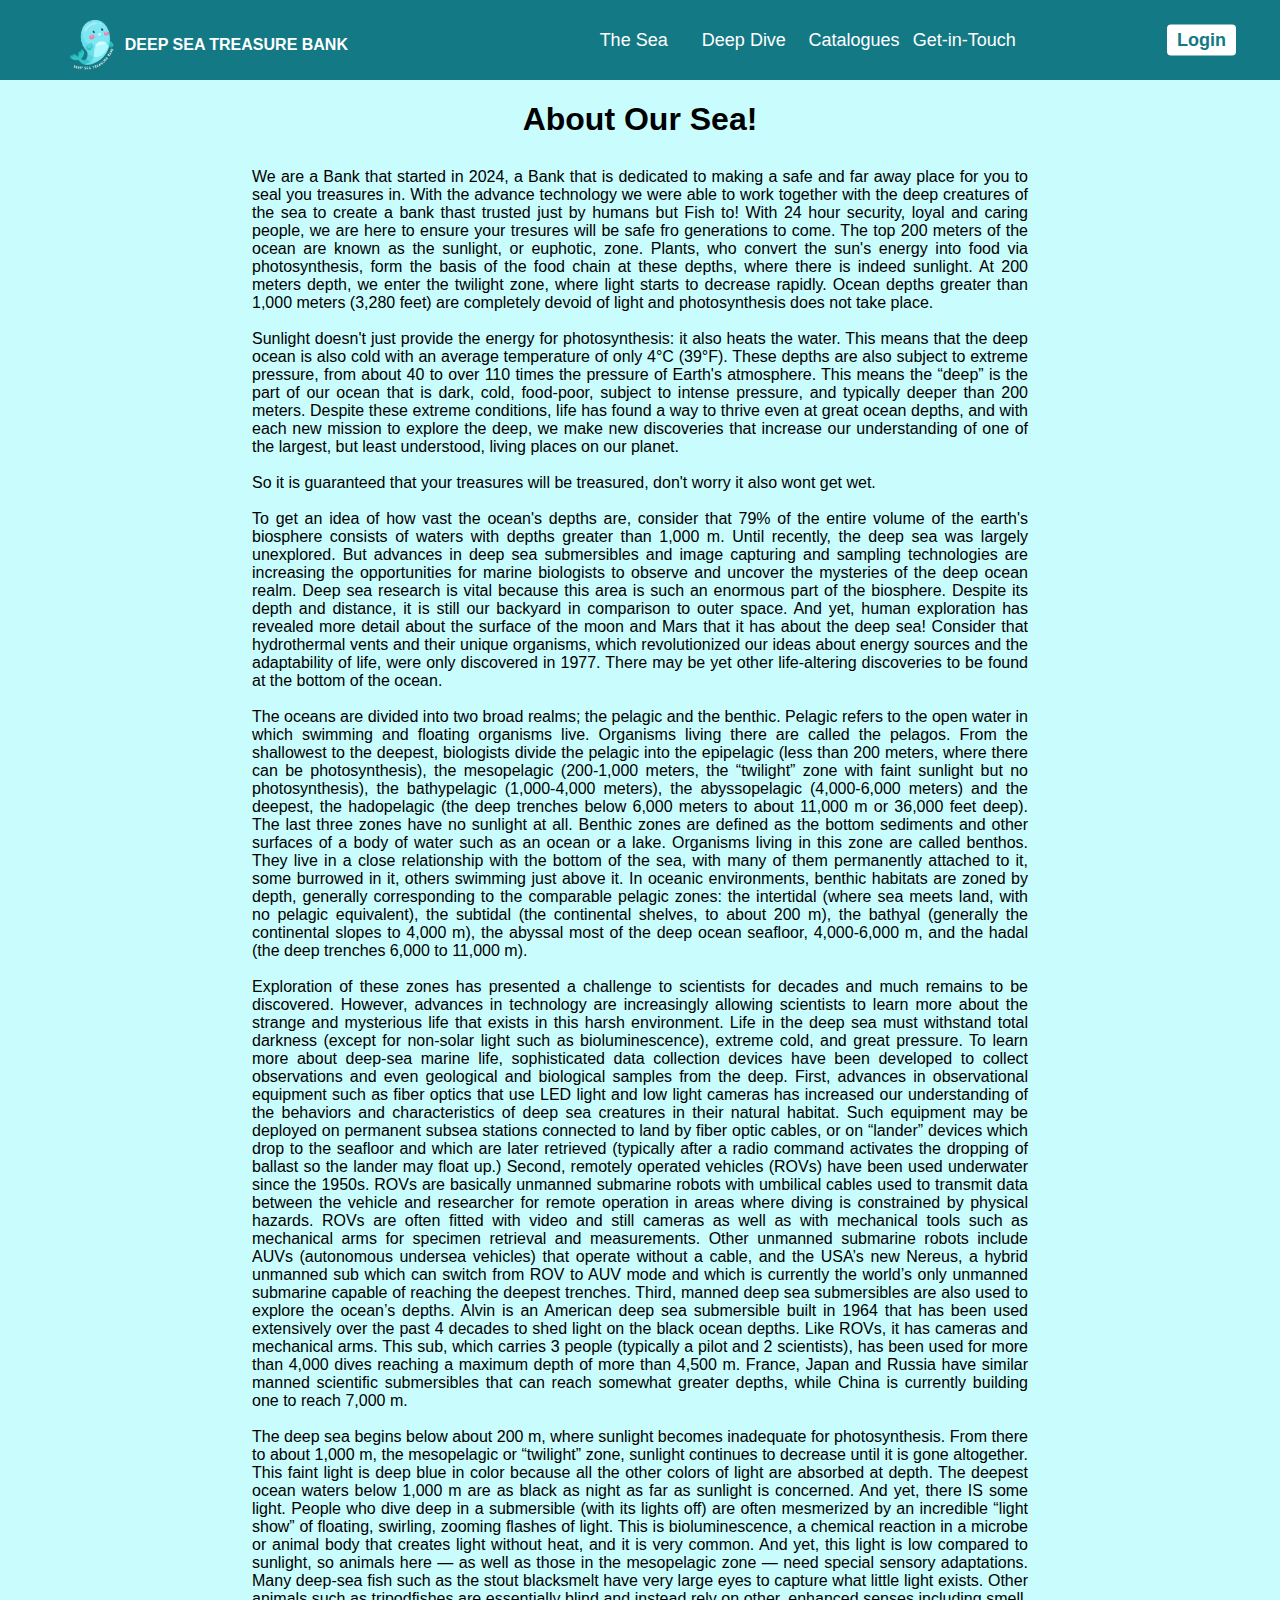
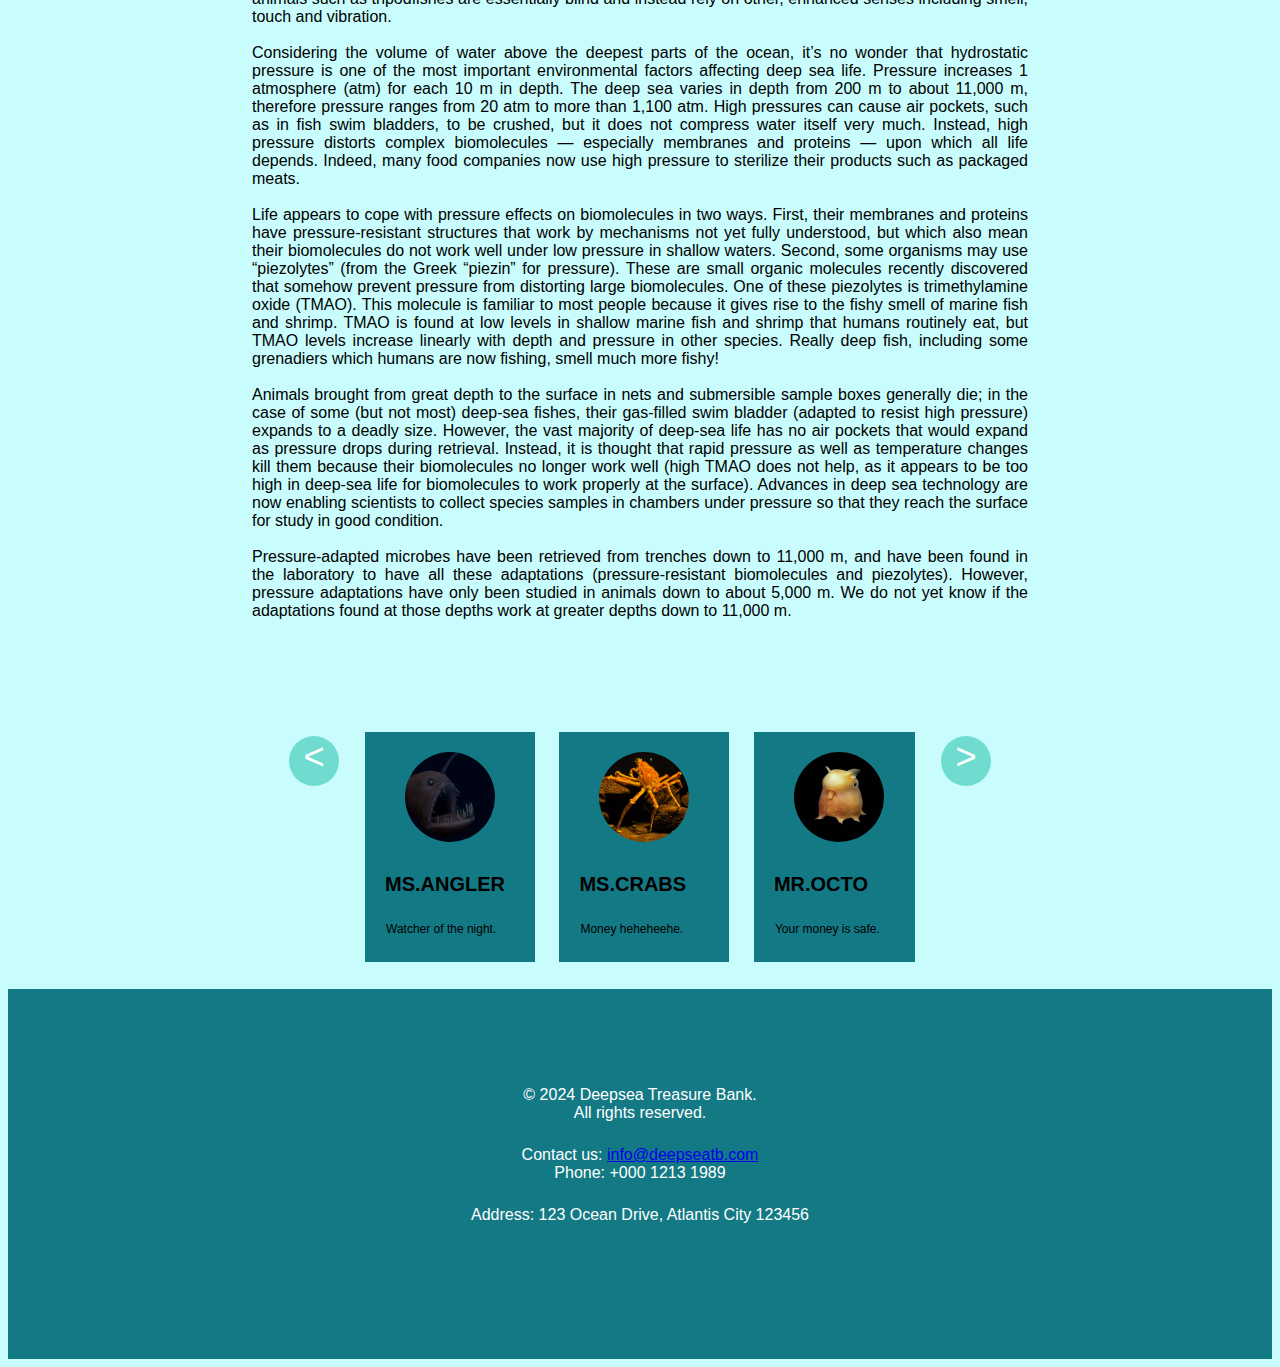
<file: card.html>
<!DOCTYPE html>
<html lang="en">
<head>
    <meta charset="UTF-8">
    <meta name="viewport" content="width=device-width, initial-scale=1.0">
    <title>Card slider Page</title>
    <link rel="stylesheet" href="card/style.css">
</head>
    <body>
        <main>
            <nav>
                <div class="logo">
                    <a href="index.html">
                        <img src="images/logo.png" alt="Logo">
                        <span>DEEP SEA TREASURE BANK</span>
                    </a>
                </div>
                <div class="nav-links">
                    <div class="nav-item"><a href="card.html">The Sea</a></div>
                    <div class="nav-item"><a href="table.html">Deep Dive</a></div>
                    <div class="nav-item"><a href="promo.html">Catalogues</a></div>
                    <div class="nav-item"><a href="#" onclick="openModal('contact-form')">Get-in-Touch</a></div>
                    <div class="login">
                        <div class="nav-item">
                            <button onclick="openModal('login-form')">Login</button>
                        </div>
                    </div>
                </div>
                <div class="hamburger" onclick="toggleSideMenu()">
                    <div class="line"></div>
                    <div class="line"></div>
                    <div class="line"></div>
                </div>
            </nav>
        
            <div id="login-form" class="modal">
                <div class="modal-content">
                    <span onclick="closeModal('login-form')" class="close-btn">&times;</span>
                    <div class="modal-logo">
                        <img src="images/logo2.png" alt="Logo">
                    </div>
                    <form>
                        <div class="container">
                            <label for="uname"><b>Username</b></label>
                            <input type="text" placeholder="Enter Username" name="uname" required>
                            <label for="psw"><b>Password</b></label>
                            <input type="password" placeholder="Enter Password" name="psw" required>
                            <button type="submit">Login</button>
                            <button type="button" onclick="closeModal('login-form')" class="cancelbtn">Cancel</button>
                            <div class="signup-container">
                                <p>Don't have an account? <a href="#" class="signup-link" onclick="switchToSignup()">Sign Up</a></p>
                            </div>
                        </div>
                    </form>
                </div>
            </div>
        
            <div id="signup-form" class="modal">
                <div class="modal-content">
                    <span onclick="closeModal('signup-form')" class="close-btn">&times;</span>
                    <div class="modal-logo">
                        <img src="images/logo2.png" alt="Logo">
                    </div>
                    <form onsubmit="return validateSignupForm()">
                        <div class="container">
                            <label for="email"><b>Email</b></label>
                            <input type="text" placeholder="Enter Email" name="email" required>
                            <label for="uname"><b>Username</b></label>
                            <input type="text" placeholder="Enter Username" name="uname" required>
                            <label for="psw"><b>Password</b></label>
                            <input type="password" placeholder="Enter Password" name="psw" required>
                            <label for="psw-repeat"><b>Repeat Password</b></label>
                            <input type="password" placeholder="Repeat Password" name="psw-repeat" required>
                            <p>Password must contain:</p>
                            <ul class="password-rules">
                                <li>At least one lowercase letter</li>
                                <li>At least one uppercase letter</li>
                                <li>At least one number</li>
                                <li>At least one special character</li>
                                <li>At least 8 characters</li>
                            </ul>
                            <button type="submit">Sign Up</button>
                            <button type="button" onclick="closeModal('signup-form')" class="cancelbtn">Cancel</button>
                        </div>
                    </form>
                </div>
            </div>
        
            <div id="contact-form" class="modal">
                <div class="modal-content">
                    <span onclick="redirectToHomepage()" class="close-btn">&times;</span>
                    <div class="modal-logo">
                        <img src="images/logo2.png" alt="Logo">
                    </div>
                    <form>
                        <div class="container">
                            <label for="name"><b>Name</b></label>
                            <input type="text" placeholder="Enter Your Name" name="name" required>
                            <label for="email"><b>Email</b></label>
                            <input type="text" placeholder="Enter Your Email" name="email" required>
                            <label for="message"><b>Message</b></label>
                            <textarea placeholder="Enter Your Message" name="message" required></textarea>
                            <button type="submit">Send</button>
                            <button type="button" onclick="redirectToHomepage()" class="cancelbtn">Cancel</button>
                        </div>
                    </form>
                </div>
            </div> 

            <div>
                <h1> About Our Sea! </h1>
            </div>

           <!-- <section class="about" style="background-color: rgb(225, 234, 240) "> -->
            <section class="about">
                <div>
                    <p>
                        We are a Bank that started in 2024, a Bank that is dedicated to making 
                        a safe and far away place for you to seal you treasures in. With the advance technology
                        we were able to work together with the deep creatures of the sea to create a bank thast trusted just by humans but Fish to!
                        With 24 hour security, loyal and caring people, we are here to ensure your tresures will be safe fro generations to come. The top 200 meters of the ocean are known as the sunlight, or euphotic, zone. Plants, who convert the sun's energy into food via photosynthesis, form the basis of the food chain at these depths, where there is indeed sunlight. At 200 meters depth, we enter the twilight zone, where light starts to decrease rapidly. Ocean depths greater than 1,000 meters (3,280 feet) are completely devoid of light and photosynthesis does not take place. </p>
                    <p>Sunlight doesn't just provide the energy for photosynthesis: it also heats the water. This means that the deep ocean is also cold with an average temperature of only 4°C (39°F). These depths are also subject to extreme pressure, from about 40 to over 110 times the pressure of Earth's atmosphere. This means the “deep” is the part of our ocean that is dark, cold, food-poor, subject to intense pressure, and typically deeper than 200 meters. Despite these extreme conditions, life has found a way to thrive even at great ocean depths, and with each new mission to explore the deep, we make new discoveries that increase our understanding of one of the largest, but least understood, living places on our planet. </p>
                    <p>
                        So it is guaranteed that your treasures will be treasured, don't worry it also wont get wet. </p>
                    <p>To get an idea of how vast the ocean's depths are, consider that 79% of the entire volume of the earth's biosphere consists of waters with depths greater than 1,000 m. Until recently, the deep sea was largely unexplored. But advances in deep sea submersibles and image capturing and sampling technologies are increasing the opportunities for marine biologists to observe and uncover the mysteries of the deep ocean realm.

                        Deep sea research is vital because this area is such an enormous part of the biosphere. Despite its depth and distance, it is still our backyard in comparison to outer space. And yet, human exploration has revealed more detail about the surface of the moon and Mars that it has about the deep sea! Consider that hydrothermal vents and their unique organisms, which revolutionized our ideas about energy sources and the adaptability of life, were only discovered in 1977. There may be yet other life-altering discoveries to be found at the bottom of the ocean.
                    </p>
                    <P>The oceans are divided into two broad realms; the pelagic and the benthic. Pelagic refers to the open water in which swimming and floating organisms live. Organisms living there are called the pelagos. From the shallowest to the deepest, biologists divide the pelagic into the epipelagic (less than 200 meters, where there can be photosynthesis), the mesopelagic (200-1,000 meters, the “twilight” zone with faint sunlight but no photosynthesis), the bathypelagic (1,000-4,000 meters), the abyssopelagic (4,000-6,000 meters) and the deepest, the hadopelagic (the deep trenches below 6,000 meters to about 11,000 m or 36,000 feet deep). The last three zones have no sunlight at all.

                        Benthic zones are defined as the bottom sediments and other surfaces of a body of water such as an ocean or a lake. Organisms living in this zone are called benthos. They live in a close relationship with the bottom of the sea, with many of them permanently attached to it, some burrowed in it, others swimming just above it. In oceanic environments, benthic habitats are zoned by depth, generally corresponding to the comparable pelagic zones: the intertidal (where sea meets land, with no pelagic equivalent), the subtidal (the continental shelves, to about 200 m), the bathyal (generally the continental slopes to 4,000 m), the abyssal most of the deep ocean seafloor, 4,000-6,000 m, and the hadal (the deep trenches 6,000 to 11,000 m).
                    </P>
                    <p>Exploration of these zones has presented a challenge to scientists for decades and much remains to be discovered. However, advances in technology are increasingly allowing scientists to learn more about the strange and mysterious life that exists in this harsh environment. Life in the deep sea must withstand total darkness (except for non-solar light such as bioluminescence), extreme cold, and great pressure. To learn more about deep-sea marine life, sophisticated data collection devices have been developed to collect observations and even geological and biological samples from the deep. First, advances in observational equipment such as fiber optics that use LED light and low light cameras has increased our understanding of the behaviors and characteristics of deep sea creatures in their natural habitat. Such equipment may be deployed on permanent subsea stations connected to land by fiber optic cables, or on “lander” devices which drop to the seafloor and which are later retrieved (typically after a radio command activates the dropping of ballast so the lander may float up.) Second, remotely operated vehicles (ROVs) have been used underwater since the 1950s. ROVs are basically unmanned submarine robots with 
                        umbilical cables used to transmit data between the vehicle and researcher for remote operation in areas where diving is constrained by physical hazards. ROVs are often fitted with video and still cameras as well as with mechanical tools such as mechanical arms for specimen retrieval and measurements. Other unmanned submarine robots include AUVs (autonomous undersea vehicles) that operate without a cable, and the USA’s new Nereus, a hybrid unmanned sub which can switch from ROV to AUV mode and which is currently the world’s only unmanned submarine capable of reaching the deepest trenches. Third, manned deep sea submersibles are also used to explore the ocean’s depths. Alvin is an American deep sea submersible built in 1964 that has been used extensively over the past 4 decades to shed light on the black ocean depths. Like ROVs, it has cameras and mechanical arms. This sub, which carries 3 people (typically a pilot and 2 scientists), has been used for more than 4,000 dives reaching a maximum depth of more than 4,500 m. France, Japan and Russia have similar manned scientific submersibles that can reach somewhat greater depths, while China is currently building one to reach 7,000 m.</p>
                    <p>The deep sea begins below about 200 m, where sunlight becomes inadequate for photosynthesis. From there to about 1,000 m, the mesopelagic or “twilight” zone, sunlight continues to decrease until it is gone altogether. This faint light is deep blue in color because all the other colors of light are absorbed at depth. The deepest ocean waters below 1,000 m are as black as night as far as sunlight is concerned. And yet, there IS some light. People who dive deep in a submersible (with its lights off) are often mesmerized by an incredible “light show” of floating, swirling, zooming flashes of light. This is bioluminescence, a chemical reaction in a microbe or animal body that creates light without heat, and it is very common. And yet, this light is low compared to sunlight, so animals here — as well as those in the mesopelagic zone — need special sensory adaptations. Many deep-sea fish such as the stout blacksmelt have very large eyes to capture what little light exists. Other animals such as tripodfishes are essentially blind and instead rely on other, enhanced senses including smell, touch and vibration.</p>
                    <p> Considering the volume of water above the deepest parts of the ocean, it’s no wonder that hydrostatic pressure is one of the most important environmental factors affecting deep sea life. Pressure increases 1 atmosphere (atm) for each 10 m in depth. The deep sea varies in depth from 200 m to about 11,000 m, therefore pressure ranges from 20 atm to more than 1,100 atm. High pressures can cause air pockets, such as in fish swim bladders, to be crushed, but it does not compress water itself very much. Instead, high pressure distorts complex biomolecules — especially membranes and proteins — upon which all life depends. Indeed, many food companies now use high pressure to sterilize their products such as packaged meats.</p>
                    <p> Life appears to cope with pressure effects on biomolecules in two ways. First, their membranes and proteins have pressure-resistant structures that work by mechanisms not yet fully understood, but which also mean their biomolecules do not work well under low pressure in shallow waters. Second, some organisms may use “piezolytes” (from the Greek “piezin” for pressure). These are small organic molecules recently discovered that somehow prevent pressure from distorting large biomolecules. One of these piezolytes is trimethylamine oxide (TMAO). This molecule is familiar to most people because it gives rise to the fishy smell of marine fish and shrimp. TMAO is found at low levels in shallow marine fish and shrimp that humans routinely eat, but TMAO levels increase linearly with depth and pressure in other species. Really deep fish, including some grenadiers which humans are now fishing, smell much more fishy!</p>
                    <p> Animals brought from great depth to the surface in nets and submersible sample boxes generally die; in the case of some (but not most) deep-sea fishes, their gas-filled swim bladder (adapted to resist high pressure) expands to a deadly size. However, the vast majority of deep-sea life has no air pockets that would expand as pressure drops during retrieval. Instead, it is thought that rapid pressure as well as temperature changes kill them because their biomolecules no longer work well (high TMAO does not help, as it appears to be too high in deep-sea life for biomolecules to work properly at the surface). Advances in deep sea technology are now enabling scientists to collect species samples in chambers under pressure so that they reach the surface for study in good condition.</p>
                    <p> Pressure-adapted microbes have been retrieved from trenches down to 11,000 m, and have been found in the laboratory to have all these adaptations (pressure-resistant biomolecules and piezolytes). However, pressure adaptations have only been studied in animals down to about 5,000 m. We do not yet know if the adaptations found at those depths work at greater depths down to 11,000 m.</p>
    
            </div>
            </section>

        
         <!-- <div class="idontknow"> -->
            <div class="slider-cont">
                <div id="leftarrow"><</div>

                <div id="biglong">
                    <div id="profile-container">
                        <div class="profile-card">
                            <div class="profile-img">
                                <img src="card/image/angler.jpeg" class="profile-thumb" alt="">
                            </div>
                                <div class="profile-info">
                                    <h2 class="profile-name"> MS.Angler</h2>
                                    <p class="profile-desc"> Watcher of the night.</p>
                                </div>
                        </div>
                        <div class="profile-card">
                            <div class="profile-img">
                                <img src="card/image/giantcrab.png" class="profile-thumb" alt="">
                            </div>
                                <div class="profile-info">
                                    <h2 class="profile-name"> MS.Crabs</h2>
                                    <p class="profile-desc"> Money heheheehe.</p>
                                </div>
                        </div>
                        <div class="profile-card">
                            <div class="profile-img">
                                <img src="card/image/octo.jpg" class="profile-thumb" alt="">
                            </div>
                                <div class="profile-info">
                                    <h2 class="profile-name"> Mr.Octo</h2>
                                    <p class="profile-desc"> Your money is safe.</p>
                                </div>
                        </div>
                        <div class="profile-card">
                            <div class="profile-img">
                                <img src="card/image/van.jpeg" class="profile-thumb" alt="">
                            </div>
                                <div class="profile-info">
                                    <h2 class="profile-name"> Vania</h2>
                                    <p class="profile-desc"> Seaweed watcher.</p>
                                </div>
                        </div>
                        <div class="profile-card">
                            <div class="profile-img">
                                <img src="card/image/shrimp.jpg" class="profile-thumb" alt="">
                            </div>
                                <div class="profile-info">
                                    <h2 class="profile-name"> Shrimpy</h2>
                                    <p class="profile-desc"> Our Strongest swimmer.</p>
                                </div>
                        </div>
                        <div class="profile-card">
                            <div class="profile-img">
                                <img src="card/image/jen.jpeg" class="profile-thumb" alt="">
                            </div>
                                <div class="profile-info">
                                    <h2 class="profile-name"> Jeni</h2>
                                    <p class="profile-desc"> Our Tech Girl.</p>
                                </div>
                        </div>
                        <div class="profile-card">
                            <div class="profile-img">
                                <img src="card/image/bear.jpeg" class="profile-thumb" alt="">
                            </div>
                                <div class="profile-info">
                                    <h2 class="profile-name"> Bernice</h2>
                                    <p class="profile-desc"> trying to not pat Mr.Octo.</p>
                                </div>
                        </div>
                        <div class="profile-card">
                            <div class="profile-img">
                                <img src="card/image/blobby.jpg" class="profile-thumb" alt="">
                            </div>
                                <div class="profile-info">
                                    <h2 class="profile-name"> Bob</h2>
                                    <p class="profile-desc"> Our Manager of the reefs.</p>
                                </div>
                        </div>
                    </div>
                </div>

                <div id="rightarrow">></div>
            </div>
            </div>
</main>
       <div id="side-menu" class="side-menu">
        <span class="close-btn" onclick="toggleSideMenu()">&times;</span>
        <div class="side-menu-container">
            <div class="side-menu-logo-container">
                <img src="images/logo.png" alt="Logo" class="side-menu-logo">
            </div>
            <div class="nav-item"><a href="card.html">The Sea</a></div>
            <div class="nav-item"><a href="table.html">Deep Dive</a></div>
            <div class="nav-item"><a href="promo.html">Catalogues</a></div>
            <div class="nav-item"><a href="#" onclick="openModal('contact-form')">Get-in-Touch</a></div>
            <div class="nav-item login-item">
                <div class="login-container">
                    <button onclick="openModal('login-form')">Login</button>
                </div>
            </div>
        </div>
    </div>

    <footer>
        <div class="footer-container">
            <p>&copy; 2024 Deepsea Treasure Bank.<br> 
            All rights reserved.</p>
            <p>Contact us: <a href="mailto:info@deepseatb.com">info@deepseatb.com</a> <br>
            Phone: +000 1213 1989</p>
            <p>Address: 123 Ocean Drive, Atlantis City 123456</p>    
            <div class="footer-icons">
                <a href="#" class="fa fa-instagram"></a>
                <a href="#" class="fa fa-facebook"></a>
                <a href="#" class="fa fa-twitter"></a>           
            </div>
        </div>
    </footer>
    <script src="table/scripts.js"></script>
        
</body>             
</html>



<script type="text/javascript">
        var la = document.getElementById('leftarrow');
        var ra = document.getElementById('rightarrow');
        
            la.onclick = function() {
                var ts = document.getElementById('profile-container');
                var parentPos = document.getElementById('biglong').getBoundingClientRect();
                var childPos  = document.getElementById('profile-container').getBoundingClientRect();
                var relativePosLeft   = childPos.left - parentPos.left;
                var newleft = relativePosLeft - 500;
                if (relativePosLeft >= -1000) {
                    ts.style.left = newleft + 'px';
                }
            }
            ra.onclick = function() {
                var ts = document.getElementById('profile-container');
                var parentPos = document.getElementById('biglong').getBoundingClientRect();
                var childPos  = document.getElementById('profile-container').getBoundingClientRect();
                var relativePosLeft   = childPos.left - parentPos.left;
                var newleftb = relativePosLeft + 500;
                if (relativePosLeft < 0) { 
                    ts.style.left = newleftb + 'px';
                }
            }
    </script>
</file>
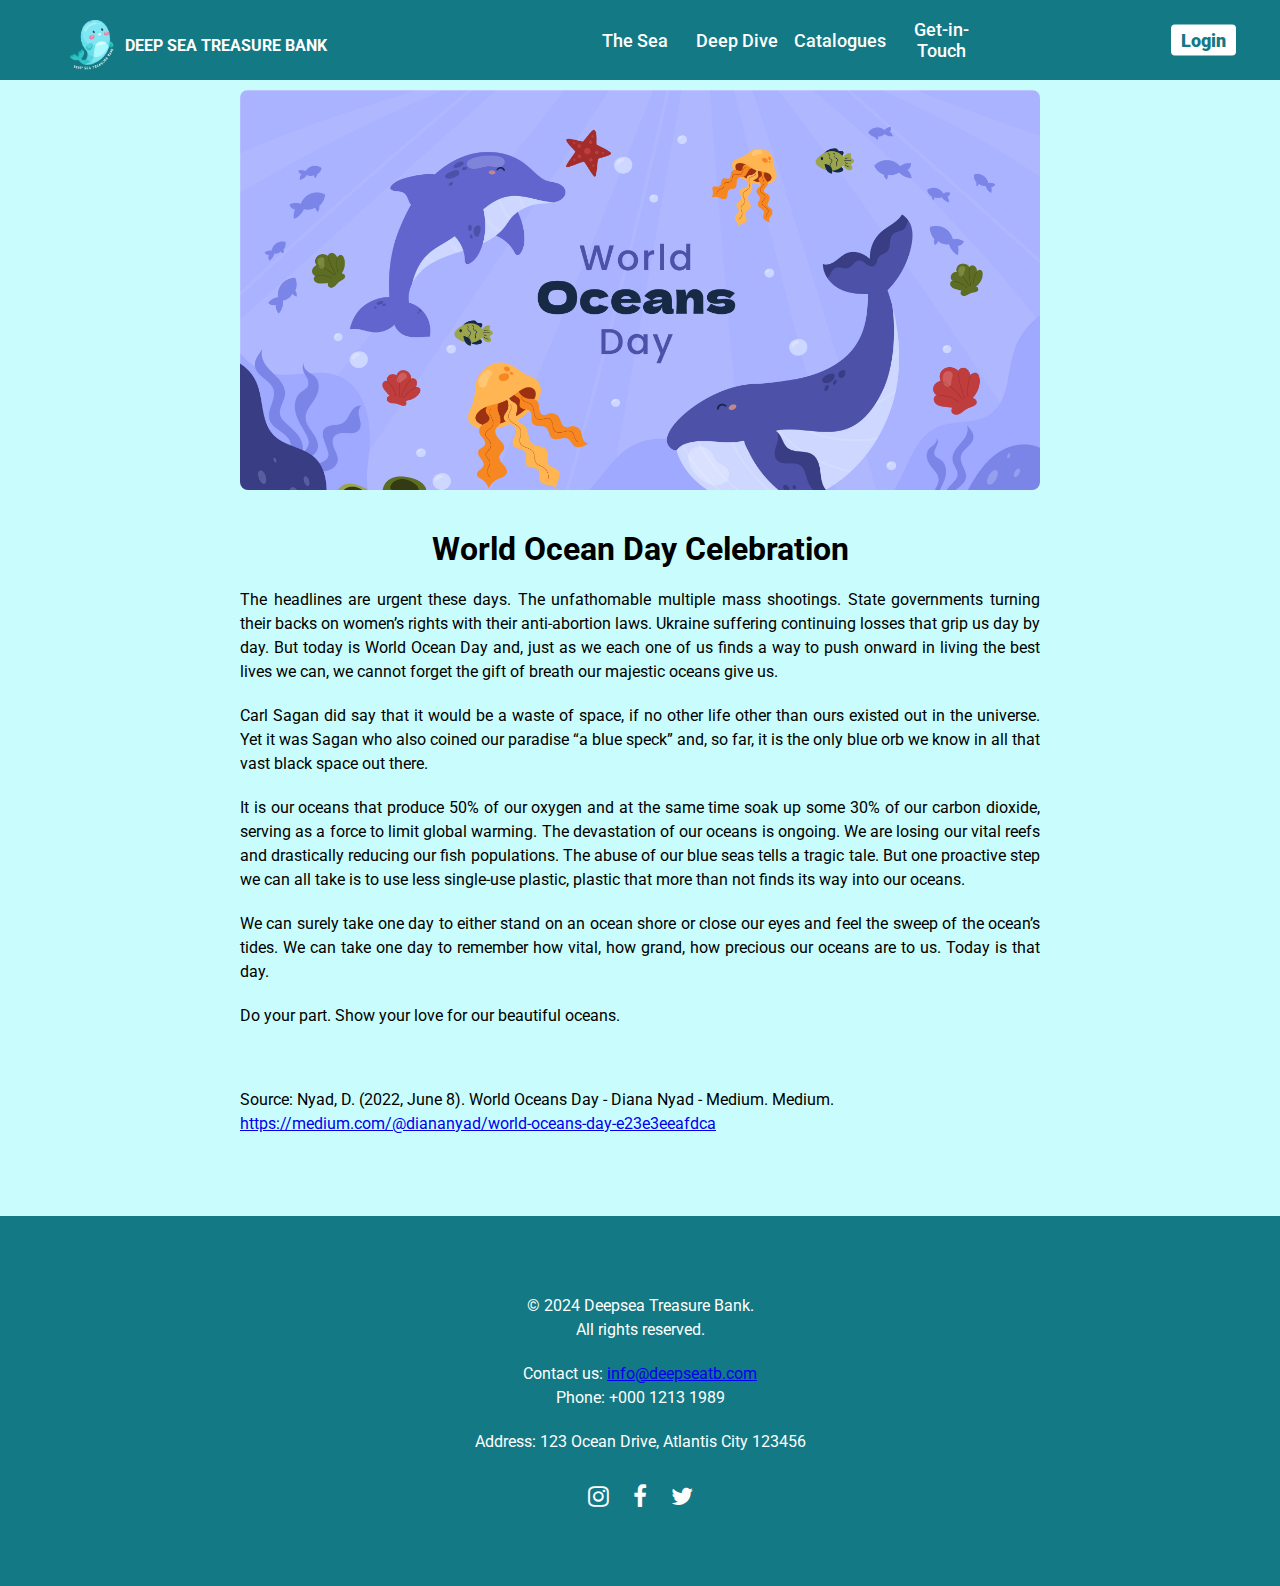
<file: highlight-01.html>
<!DOCTYPE html>
<html lang="en">
<head>
    <meta charset="UTF-8">
    <meta name="viewport" content="width=device-width, initial-scale=1.0">
    <link rel="stylesheet" href="https://cdnjs.cloudflare.com/ajax/libs/font-awesome/4.7.0/css/font-awesome.min.css">
    <title>DEEPSEA TREASURE BANK</title>
    <link href="https://fonts.googleapis.com/css2?family=Roboto:wght@400;700&display=swap" rel="stylesheet">
    <link rel="stylesheet" href="styles/highlight-01-styles.css">
</head>
<body>
    <nav>
        <div class="logo">
            <a href="index.html">
                <img src="images/logo.png" alt="Logo">
                <span>DEEP SEA TREASURE BANK</span>
            </a>
        </div>
        <div class="nav-links">
            <div class="nav-item"><a href="card.html">The Sea</a></div>
            <div class="nav-item"><a href="table.html">Deep Dive</a></div>
            <div class="nav-item"><a href="promo.html">Catalogues</a></div>
            <div class="nav-item"><a href="#" onclick="openModal('contact-form')">Get-in-Touch</a></div>
            <div class="login">
                <div class="nav-item">
                    <button onclick="openModal('login-form')">Login</button>
                </div>
            </div>
        </div>
        <div class="hamburger" onclick="toggleSideMenu()">
            <div class="line"></div>
            <div class="line"></div>
            <div class="line"></div>
        </div>
    </nav>

    <div id="login-form" class="modal">
        <div class="modal-content">
            <span onclick="closeModal('login-form')" class="close-btn">&times;</span>
            <div class="modal-logo">
                <img src="images/logo2.png" alt="Logo">
            </div>
            <form>
                <div class="container">
                    <label for="uname"><b>Username</b></label>
                    <input type="text" placeholder="Enter Username" name="uname" required>
                    <label for="psw"><b>Password</b></label>
                    <input type="password" placeholder="Enter Password" name="psw" required>
                    <button type="submit">Login</button>
                    <button type="button" onclick="closeModal('login-form')" class="cancelbtn">Cancel</button>
                    <div class="signup-container">
                        <p>Don't have an account? <a href="#" class="signup-link" onclick="switchToSignup()">Sign Up</a></p>
                    </div>
                </div>
            </form>
        </div>
    </div>

    <div id="signup-form" class="modal">
        <div class="modal-content">
            <span onclick="closeModal('signup-form')" class="close-btn">&times;</span>
            <div class="modal-logo">
                <img src="images/logo2.png" alt="Logo">
            </div>
            <form onsubmit="return validateSignupForm()">
                <div class="container">
                    <label for="email"><b>Email</b></label>
                    <input type="text" placeholder="Enter Email" name="email" required>
                    <label for="uname"><b>Username</b></label>
                    <input type="text" placeholder="Enter Username" name="uname" required>
                    <label for="psw"><b>Password</b></label>
                    <input type="password" placeholder="Enter Password" name="psw" required>
                    <label for="psw-repeat"><b>Repeat Password</b></label>
                    <input type="password" placeholder="Repeat Password" name="psw-repeat" required>
                    <p>Password must contain:</p>
                    <ul class="password-rules">
                        <li>At least one lowercase letter</li>
                        <li>At least one uppercase letter</li>
                        <li>At least one number</li>
                        <li>At least one special character</li>
                        <li>At least 8 characters</li>
                    </ul>
                    <button type="submit">Sign Up</button>
                    <button type="button" onclick="closeModal('signup-form')" class="cancelbtn">Cancel</button>
                </div>
            </form>
        </div>
    </div>

    <div id="contact-form" class="modal">
        <div class="modal-content">
            <span onclick="redirectToHomepage()" class="close-btn">&times;</span>
            <div class="modal-logo">
                <img src="images/logo2.png" alt="Logo">
            </div>
            <form>
                <div class="container">
                    <label for="name"><b>Name</b></label>
                    <input type="text" placeholder="Enter Your Name" name="name" required>
                    <label for="email"><b>Email</b></label>
                    <input type="text" placeholder="Enter Your Email" name="email" required>
                    <label for="message"><b>Message</b></label>
                    <textarea placeholder="Enter Your Message" name="message" required></textarea>
                    <button type="submit">Send</button>
                    <button type="button" onclick="redirectToHomepage()" class="cancelbtn">Cancel</button>
                </div>
            </form>
        </div>
    </div>
    <main>
    <div class="page-container">
        <div class="content-wrap">
            <div class="container">
                <div class="highlight01" id="highlight-section">
                    <div class="image-container">
                        <img src="images/image1.jpg" alt="OCEAN WORLD DAY">
                    </div>
                    <div class="highlight01-text">
                        <h1>World Ocean Day Celebration</h1>
                        <p>The headlines are urgent these days. The unfathomable multiple mass shootings. State governments turning their backs on women’s rights with their anti-abortion laws. Ukraine suffering continuing losses that grip us day by day.
                            But today is World Ocean Day and, just as we each one of us finds a way to push onward in living the best lives we can, we cannot forget the gift of breath our majestic oceans give us.
                        </p>
                        <p>Carl Sagan did say that it would be a waste of space, if no other life other than ours existed out in the universe. Yet it was Sagan who also coined our paradise “a blue speck” and, so far, it is the only blue orb we know in all that vast black space out there.
                        </p>    
                        <p>It is our oceans that produce 50% of our oxygen and at the same time soak up some 30% of our carbon dioxide, serving as a force to limit global warming.
                            The devastation of our oceans is ongoing. We are losing our vital reefs and drastically reducing our fish populations. The abuse of our blue seas tells a tragic tale.
                            But one proactive step we can all take is to use less single-use plastic, plastic that more than not finds its way into our oceans.
                        </p>
                        <p>We can surely take one day to either stand on an ocean shore or close our eyes and feel the sweep of the ocean’s tides. We can take one day to remember how vital, how grand, how precious our oceans are to us. Today is that day. 
                        </p>
                        <p>Do your part. Show your love for our beautiful oceans.
                        </p>
                    </div> 
                    <div class="source-text">
                        <p>Source: Nyad, D. (2022, June 8). World Oceans Day - Diana Nyad - Medium. Medium. <br>
                            <a href="https://medium.com/@diananyad/world-oceans-day-e23e3eeafdca">https://medium.com/@diananyad/world-oceans-day-e23e3eeafdca</a>
                        </p>
                    </div>
                </div>
            </div>
        </div>
    </main> 

        <div id="side-menu" class="side-menu">
            <span class="close-btn" onclick="toggleSideMenu()">&times;</span>
            <div class="side-menu-container">
                <div class="side-menu-logo-container">
                    <img src="images/logo.png" alt="Logo" class="side-menu-logo">
                </div>
                <div class="nav-item"><a href="card.html">The Sea</a></div>
                <div class="nav-item"><a href="table.html">Deep Dive</a></div>
                <div class="nav-item"><a href="promo.html">Catalogues</a></div>
                <div class="nav-item"><a href="#" onclick="openModal('contact-form')">Get-in-Touch</a></div>
                <div class="nav-item login-item">
                    <div class="login-container">
                        <button onclick="openModal('login-form')">Login</button>
                    </div>
                </div>
            </div>
        </div>
    
        <footer>
            <div class="footer-container">
                <p>&copy; 2024 Deepsea Treasure Bank.<br> 
                All rights reserved.</p>
                <p>Contact us: <a href="mailto:info@deepseatb.com">info@deepseatb.com</a> <br>
                Phone: +000 1213 1989</p>
                <p>Address: 123 Ocean Drive, Atlantis City 123456</p>    
                <div class="footer-icons">
                    <a href="#" class="fa fa-instagram"></a>
                    <a href="#" class="fa fa-facebook"></a>
                    <a href="#" class="fa fa-twitter"></a>           
                </div>
            </div>
        </footer>
        <script src="scripts/scripts.js"></script>
</body>
</html>
</file>
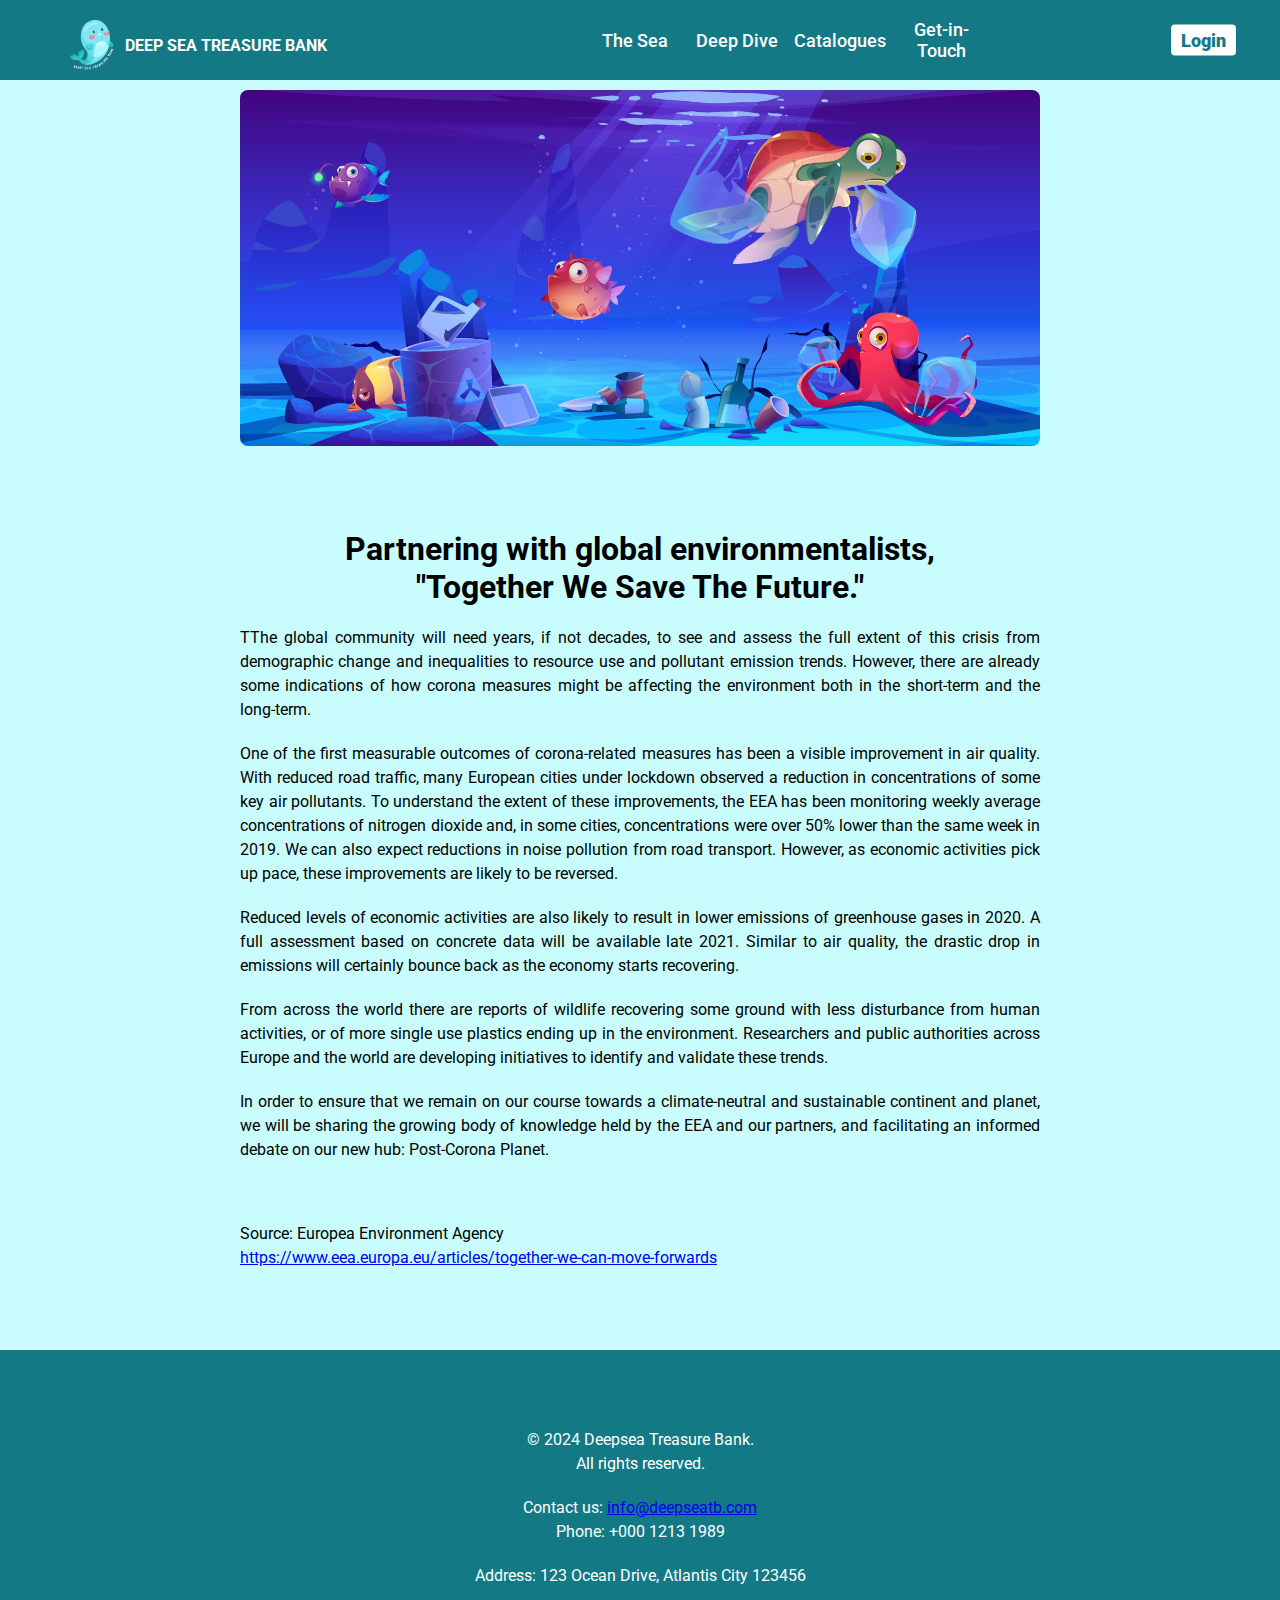
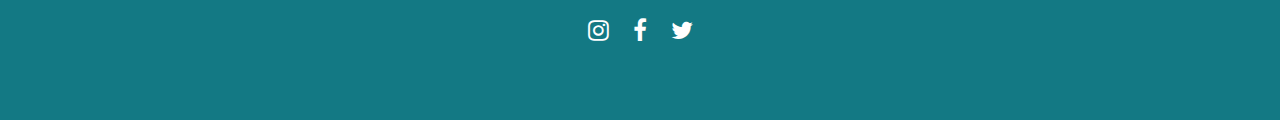
<file: highlight-03.html>
<!DOCTYPE html>
<html lang="en">
<head>
    <meta charset="UTF-8">
    <meta name="viewport" content="width=device-width, initial-scale=1.0">
    <link rel="stylesheet" href="https://cdnjs.cloudflare.com/ajax/libs/font-awesome/4.7.0/css/font-awesome.min.css">
    <title>DEEPSEA TREASURE BANK</title>
    <link href="https://fonts.googleapis.com/css2?family=Roboto:wght@400;700&display=swap" rel="stylesheet">
    <link rel="stylesheet" href="styles/highlight-01-styles.css">
</head>
<body>
    <nav>
        <div class="logo">
            <a href="index.html">
                <img src="images/logo.png" alt="Logo">
                <span>DEEP SEA TREASURE BANK</span>
            </a>
        </div>
        <div class="nav-links">
            <div class="nav-item"><a href="card.html">The Sea</a></div>
            <div class="nav-item"><a href="table.html">Deep Dive</a></div>
            <div class="nav-item"><a href="promo.html">Catalogues</a></div>
            <div class="nav-item"><a href="#" onclick="openModal('contact-form')">Get-in-Touch</a></div>
            <div class="login">
                <div class="nav-item">
                    <button onclick="openModal('login-form')">Login</button>
                </div>
            </div>
        </div>
        <div class="hamburger" onclick="toggleSideMenu()">
            <div class="line"></div>
            <div class="line"></div>
            <div class="line"></div>
        </div>
    </nav>

    <div id="login-form" class="modal">
        <div class="modal-content">
            <span onclick="closeModal('login-form')" class="close-btn">&times;</span>
            <div class="modal-logo">
                <img src="images/logo2.png" alt="Logo">
            </div>
            <form>
                <div class="container">
                    <label for="uname"><b>Username</b></label>
                    <input type="text" placeholder="Enter Username" name="uname" required>
                    <label for="psw"><b>Password</b></label>
                    <input type="password" placeholder="Enter Password" name="psw" required>
                    <button type="submit">Login</button>
                    <button type="button" onclick="closeModal('login-form')" class="cancelbtn">Cancel</button>
                    <div class="signup-container">
                        <p>Don't have an account? <a href="#" class="signup-link" onclick="switchToSignup()">Sign Up</a></p>
                    </div>
                </div>
            </form>
        </div>
    </div>

    <div id="signup-form" class="modal">
        <div class="modal-content">
            <span onclick="closeModal('signup-form')" class="close-btn">&times;</span>
            <div class="modal-logo">
                <img src="images/logo2.png" alt="Logo">
            </div>
            <form onsubmit="return validateSignupForm()">
                <div class="container">
                    <label for="email"><b>Email</b></label>
                    <input type="text" placeholder="Enter Email" name="email" required>
                    <label for="uname"><b>Username</b></label>
                    <input type="text" placeholder="Enter Username" name="uname" required>
                    <label for="psw"><b>Password</b></label>
                    <input type="password" placeholder="Enter Password" name="psw" required>
                    <label for="psw-repeat"><b>Repeat Password</b></label>
                    <input type="password" placeholder="Repeat Password" name="psw-repeat" required>
                    <p>Password must contain:</p>
                    <ul class="password-rules">
                        <li>At least one lowercase letter</li>
                        <li>At least one uppercase letter</li>
                        <li>At least one number</li>
                        <li>At least one special character</li>
                        <li>At least 8 characters</li>
                    </ul>
                    <button type="submit">Sign Up</button>
                    <button type="button" onclick="closeModal('signup-form')" class="cancelbtn">Cancel</button>
                </div>
            </form>
        </div>
    </div>

    <div id="contact-form" class="modal">
        <div class="modal-content">
            <span onclick="redirectToHomepage()" class="close-btn">&times;</span>
            <div class="modal-logo">
                <img src="images/logo2.png" alt="Logo">
            </div>
            <form>
                <div class="container">
                    <label for="name"><b>Name</b></label>
                    <input type="text" placeholder="Enter Your Name" name="name" required>
                    <label for="email"><b>Email</b></label>
                    <input type="text" placeholder="Enter Your Email" name="email" required>
                    <label for="message"><b>Message</b></label>
                    <textarea placeholder="Enter Your Message" name="message" required></textarea>
                    <button type="submit">Send</button>
                    <button type="button" onclick="redirectToHomepage()" class="cancelbtn">Cancel</button>
                </div>
            </form>
        </div>
    </div>
    <main>
    <div class="page-container">
        <div class="content-wrap">
            <div class="container">
                <div class="highlight01" id="highlight-section">
                    <button class="back-button" onclick="history.back()">Back</button>
                    <div class="image-container">
                        <img src="images/image3.jpg" alt="OCEAN WORLD DAY">
                    </div>
                    <div class="highlight01-text">
                        <h1>Partnering with global environmentalists, <br>
                            "Together We Save The Future."</h1>
                        <p>TThe global community will need years, if not decades, to see and assess the full extent of this crisis from demographic change and inequalities to resource use and pollutant emission trends. However, there are already some indications of how corona measures might be affecting the environment both in the short-term and the long-term.
                        </p>
                        <p>One of the first measurable outcomes of corona-related measures has been a visible improvement in air quality. With reduced road traffic, many European cities under lockdown observed a reduction in concentrations of some key air pollutants. To understand the extent of these improvements, the EEA has been monitoring weekly average concentrations of nitrogen dioxide and, in some cities, concentrations were over 50% lower than the same week in 2019. We can also expect reductions in noise pollution from road transport. However, as economic activities pick up pace, these improvements are likely to be reversed.
                        </p>    
                        <p>Reduced levels of economic activities are also likely to result in lower emissions of greenhouse gases in 2020. A full assessment based on concrete data will be available late 2021. Similar to air quality, the drastic drop in emissions will certainly bounce back as the economy starts recovering.
                        </p>
                        <p>From across the world there are reports of wildlife recovering some ground with less disturbance from human activities, or of more single use plastics ending up in the environment. Researchers and public authorities across Europe and the world are developing initiatives to identify and validate these trends.
                        </p>
                        <p>In order to ensure that we remain on our course towards a climate-neutral and sustainable continent and planet, we will be sharing the growing body of knowledge held by the EEA and our partners, and facilitating an informed debate on our new hub: Post-Corona Planet.
                        </p>
                    </div> 
                    <div class="source-text">
                        <p>Source: Europea Environment Agency <br>
                            <a href="https://www.eea.europa.eu/articles/together-we-can-move-forwards">https://www.eea.europa.eu/articles/together-we-can-move-forwards</a>
                        </p>
                    </div>
                </div>
            </div>
        </div>
    </main> 

        <div id="side-menu" class="side-menu">
            <span class="close-btn" onclick="toggleSideMenu()">&times;</span>
            <div class="side-menu-container">
                <div class="side-menu-logo-container">
                    <img src="images/logo.png" alt="Logo" class="side-menu-logo">
                </div>
                <div class="nav-item"><a href="card.html">The Sea</a></div>
                <div class="nav-item"><a href="table.html">Deep Dive</a></div>
                <div class="nav-item"><a href="promo.html">Catalogues</a></div>
                <div class="nav-item"><a href="#" onclick="openModal('contact-form')">Get-in-Touch</a></div>
                <div class="nav-item login-item">
                    <div class="login-container">
                        <button onclick="openModal('login-form')">Login</button>
                    </div>
                </div>
            </div>
        </div>
    
        <footer>
            <div class="footer-container">
                <p>&copy; 2024 Deepsea Treasure Bank.<br> 
                All rights reserved.</p>
                <p>Contact us: <a href="mailto:info@deepseatb.com">info@deepseatb.com</a> <br>
                Phone: +000 1213 1989</p>
                <p>Address: 123 Ocean Drive, Atlantis City 123456</p>    
                <div class="footer-icons">
                    <a href="#" class="fa fa-instagram"></a>
                    <a href="#" class="fa fa-facebook"></a>
                    <a href="#" class="fa fa-twitter"></a>           
                </div>
            </div>
        </footer>
        <script src="scripts/scripts.js"></script>
</body>
</html>
</file>
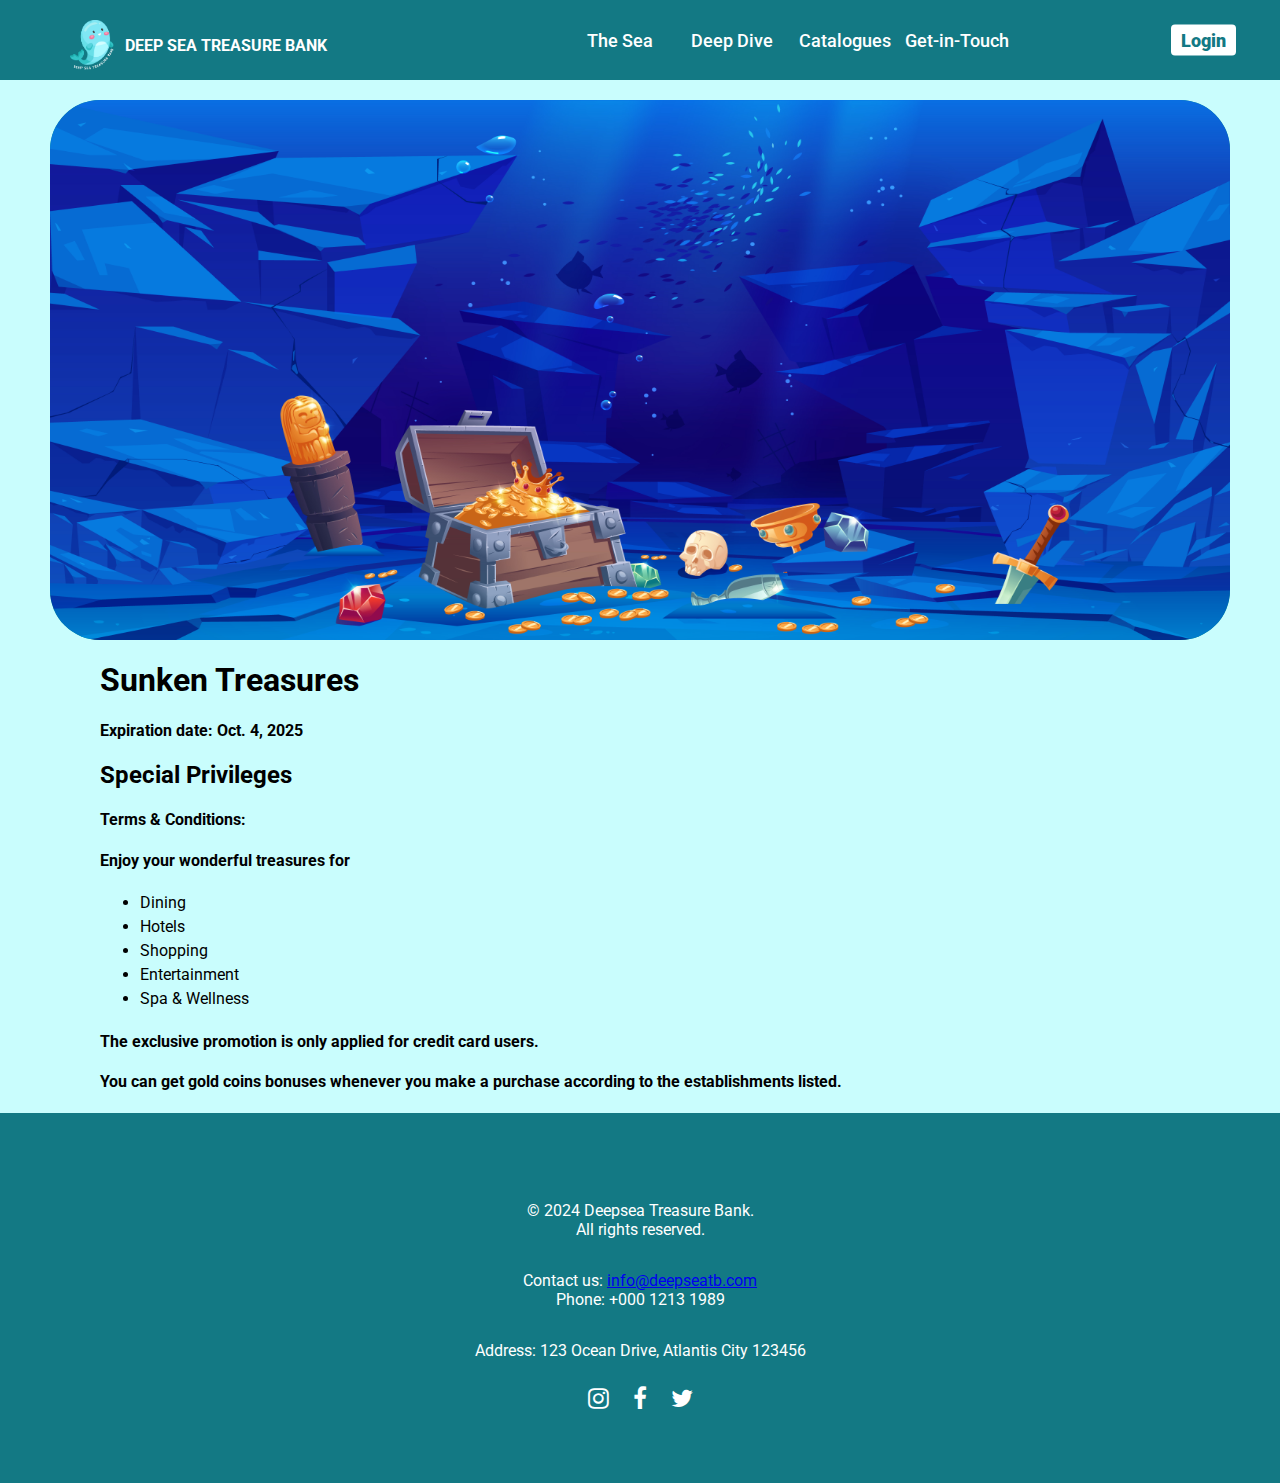
<file: major-promo.html>
<!DOCTYPE html>
<html>
  <html lang="en">
    <head>
         <meta charset="UTF-8">
        <meta name="viewport" content="width=device-width, initial-scale=1.0">
        <link rel="stylesheet" href="https://cdnjs.cloudflare.com/ajax/libs/font-awesome/4.7.0/css/font-awesome.min.css">
        <title>DEEP SEA TREASURE BANK</title>
        <link href="https://fonts.googleapis.com/css2?family=Roboto:wght@400;700&display=swap" rel="stylesheet">
        <link rel="stylesheet" href="styles/styles-major.css">
    </head>
<body>
    <nav>
        <div class="logo">
            <a href="index.html">
                <img src="images/logo.png" alt="Logo">
                <span>DEEP SEA TREASURE BANK</span>
            </a>
        </div>
        <div class="nav-links">
            <div class="nav-item"><a href="card.html">The Sea</a></div>
            <div class="nav-item"><a href="table.html">Deep Dive</a></div>
            <div class="nav-item"><a href="promo.html">Catalogues</a></div>
            <div class="nav-item"><a href="#" onclick="openModal('contact-form')">Get-in-Touch</a></div>
            <div class="login">
                <div class="nav-item">
                    <button onclick="openModal('login-form')">Login</button>
                </div>
            </div>
        </div>
        <div class="hamburger" onclick="toggleSideMenu()">
            <div class="line"></div>
            <div class="line"></div>
            <div class="line"></div>
        </div>
    </nav>
   
    <div id="login-form" class="modal">
        <div class="modal-content">
            <span onclick="closeModal('login-form')" class="close-btn">&times;</span>
            <div class="modal-logo">
                <img src="images/logo2.png" alt="Logo">
            </div>
            <form>
                <div class="container">
                    <label for="uname"><b>Username</b></label>
                    <input type="text" placeholder="Enter Username" name="uname" required>
                    <label for="psw"><b>Password</b></label>
                    <input type="password" placeholder="Enter Password" name="psw" required>
                    <button type="submit">Login</button>
                    <button type="button" onclick="closeModal('login-form')" class="cancelbtn">Cancel</button>
                    <div class="signup-container">
                        <p>Don't have an account? <a href="#" class="signup-link" onclick="switchToSignup()">Sign Up</a></p>
                    </div>
                </div>
            </form>
        </div>
    </div>

    <div id="signup-form" class="modal">
        <div class="modal-content">
            <span onclick="closeModal('signup-form')" class="close-btn">&times;</span>
            <div class="modal-logo">
                <img src="images/logo2.png" alt="Logo">
            </div>
            <form onsubmit="return validateSignupForm()">
                <div class="container">
                    <label for="email"><b>Email</b></label>
                    <input type="text" placeholder="Enter Email" name="email" required>
                    <label for="uname"><b>Username</b></label>
                    <input type="text" placeholder="Enter Username" name="uname" required>
                    <label for="psw"><b>Password</b></label>
                    <input type="password" placeholder="Enter Password" name="psw" required>
                    <label for="psw-repeat"><b>Repeat Password</b></label>
                    <input type="password" placeholder="Repeat Password" name="psw-repeat" required>
                    <p>Password must contain:</p>
                    <ul class="password-rules">
                        <li>At least one lowercase letter</li>
                        <li>At least one uppercase letter</li>
                        <li>At least one number</li>
                        <li>At least one special character</li>
                        <li>At least 8 characters</li>
                    </ul>
                    <button type="submit">Sign Up</button>
                    <button type="button" onclick="closeModal('signup-form')" class="cancelbtn">Cancel</button>
                </div>
            </form>
        </div>
    </div>

    <div id="contact-form" class="modal">
        <div class="modal-content">
            <span onclick="redirectToHomepage()" class="close-btn">&times;</span>
            <div class="modal-logo">
                <img src="images/logo2.png" alt="Logo">
            </div>
            <form>
                <div class="container">
                    <label for="name"><b>Name</b></label>
                    <input type="text" placeholder="Enter Your Name" name="name" required>
                    <label for="email"><b>Email</b></label>
                    <input type="text" placeholder="Enter Your Email" name="email" required>
                    <label for="message"><b>Message</b></label>
                    <textarea placeholder="Enter Your Message" name="message" required></textarea>
                    <button type="submit">Send</button>
                    <button type="button" onclick="redirectToHomepage()" class="cancelbtn">Cancel</button>
                </div>
            </form>
        </div>
    </div>
  
    <main>
        <section id="promotion"> 
          <div class="promotion-container">
               <img src="images/promo1.jpg"> 
            </div>
        </section>
        <section>
          <div class="article">
          <h1>Sunken Treasures</h1>
          <h4>Expiration date: Oct. 4, 2025</h4><h2>Special Privileges</h2>
          <h4>Terms & Conditions:</h4>
          <h4>Enjoy your wonderful treasures for</h4>
          <ul>
            <li>Dining</li>
            <li>Hotels</li>
            <li>Shopping</li>
            <li>Entertainment</li>
            <li>Spa & Wellness</li>
          </ul>
          <h4>The exclusive promotion is only applied for credit card users.</h4>
          <h4>You can get gold coins bonuses whenever you make a purchase according to the establishments listed.</h4>
  
       </div></section>
     </main>
     <div id="side-menu" class="side-menu">
        <span class="close-btn" onclick="toggleSideMenu()">&times;</span>
        <div class="side-menu-container">
            <div class="side-menu-logo-container">
                <img src="images/logo.png" alt="Logo" class="side-menu-logo">
            </div>
            <div class="nav-item"><a href="card.html">The Sea</a></div>
            <div class="nav-item"><a href="table.html">Deep Dive</a></div>
            <div class="nav-item"><a href="promo.html">Catalogues</a></div>
            <div class="nav-item"><a href="#" onclick="openModal('contact-form')">Get-in-Touch</a></div>
            <div class="nav-item login-item">
                <div class="login-container">
                    <button onclick="openModal('login-form')">Login</button>
                </div>
            </div>
        </div>
    </div>

    <footer>
        <div class="footer-container">
            <p>&copy; 2024 Deepsea Treasure Bank.<br> 
            All rights reserved.</p>
            <p>Contact us: <a href="mailto:info@deepseatb.com">info@deepseatb.com</a> <br>
            Phone: +000 1213 1989</p>
            <p>Address: 123 Ocean Drive, Atlantis City 123456</p>    
            <div class="footer-icons">
                <a href="#" class="fa fa-instagram"></a>
                <a href="#" class="fa fa-facebook"></a>
                <a href="#" class="fa fa-twitter"></a>           
            </div>
        </div>
    </footer>
      <script src="scripts/scripts.js"></script>
</body>
</html>
</file>
<file: card/style.css>
body {

    padding: 0;
    background-color: #c9fdfd;
    font-family: "Roboto", sans-serif;
    font-weight: 400;
    font-style: normal;
}

/* NAV BAR + LOGIN + SIGN UP SIDE MENU */
nav {
    display: flex;
    justify-content: space-between;
    align-items: center;
    background-color: #137984;
    padding: 10px 20px;
    position: fixed;
    width: 100%;
    top: 0;
    left: 0;
    z-index: 2;
}


.logo {
    display: flex;
    align-items: center;
    position: relative;
    left: 50px;
    padding-top: 10px;
}

.logo a {
    display: flex;
    align-items: center;
    text-decoration: none;
    color: inherit;
}

.logo img {
    height: 50px;
    width: auto;
    margin-right: 10px;
}

.logo span {
    color: #ffffff;
    font-size: 16px;
    font-weight: 700;
}

.nav-links {
    display: flex;
    justify-content: center;
    align-items: center;
    flex: 1;
    position: relative;
}

.nav-item {
    position: relative;
    width: 11%;
    text-align: center;
    transition: all 0.5s;
}

.nav-item a {
    color: #ffffff;
    text-decoration: none;
    font-size: 18px;
    font-weight: 500;
}

.nav-item a:hover {
    text-decoration: underline;
}

.login {
    display: flex;
    align-items: center;
    position: absolute;
    right: 5vw;
    top: 50%;
    transform: translateY(-50%);
}

.login button {
    color: #137984;
    background-color: #ffffff;
    padding: 5px 10px;
    border-radius: 4px;
    font-size: 18px;
    font-weight: 900;
    border: none;
    cursor: pointer;
}

.login button:hover {
    background-color: #ffffff;
    color: #70DCCF;
}

.hamburger {
    display: none;
    flex-direction: column;
    cursor: pointer;
    position: absolute;
    right: 15vw;
}

.hamburger .line {
    width: 25px;
    height: 3px;
    background-color: #ffffff;
    margin: 4px 0;
}

@media (max-width: 480px) {
    .nav-links {
        display: none;
        flex-direction: column;
        width: 100%;
        text-align: center;
    }

    .nav-item {
        margin: 10px 0;
    }

    .hamburger {
        display: flex;
    }
}

.modal {
    display: none;
    position: fixed;
    z-index: 4;
    left: 0;
    top: 0;
    width: 100%;
    height: 100%;
    overflow: auto;
    background-color: rgba(0,0,0,0.4);
    justify-content: center;
    align-items: center;
    border-radius: 5px;
}

.modal-content {
    background-color: #fefefe;
    padding: 20px;
    border: 1px solid #888;
    width: 80%;
    max-width: 500px;
    border-radius: 10px;
}

.close-btn {
    color: #aaa;
    float: right;
    font-size: 28px;
    font-weight: bold;
}

.close-btn:hover,
.close-btn:focus {
    color: black;
    text-decoration: none;
    cursor: pointer;
}

.container {
    padding: 16px;
}

.container input[type=text], .container input[type=password], .container textarea {
    width: 100%;
    padding: 12px 20px;
    margin: 8px 0;
    display: inline-block;
    border: 1px solid #ccc;
    box-sizing: border-box;
    border-radius: 4px;
}

.container button {
    background-color: #137984;
    color: #fff;
    font-size: 16px;
    font-weight: 700;
    padding: 10px 20px;
    border-radius: 4px;
    margin: 8px 0;
    border: none;
    cursor: pointer;
}

.container button:hover {
    background-color: #70dccf;
}

.signup-container {
    text-align: center;
    margin-top: 20px;
}

.signup-link {
    color: #137984;
    text-decoration: none;
    font-weight: bold;
}

.signup-link:hover {
    text-decoration: underline;
}

.modal-logo {
    display: flex;
    align-items: left;
    position: relative;
    padding-top: 10px;
    width: 100px;
    height: auto;
}

.modal-logo img {
    height: 200px;
    width: auto;
}

.password-rules {
    list-style-type: disc;
    font-size: 14px;
    padding-left: 20px;
}

.side-menu {
    height: 100%;
    width: 0;
    position: fixed;
    top: 0;
    right: 0;
    background-color: #137984;
    overflow-x: hidden;
    transition: width 0.5s;
    display: flex;
    flex-direction: column;
    justify-content: center;
    align-items: center;
    z-index: 3;
}

.side-menu.open {
    width: 100%;
}

.side-menu .close-btn {
    position: absolute;
    top: 20px;
    right: 25px;
    font-size: 36px;
    color: #70DCCF;
    cursor: pointer;
}

.side-menu .side-menu-container {
    display: flex;
    flex-direction: column;
    align-items: center;
    width: 100%;
}

.side-menu .side-menu-logo-container {
    margin-bottom: 20px;
    align-self: center;
}

.side-menu .side-menu-logo {
    display: flex;
    align-items: center;
    position: relative;
    padding-top: 10px;
    width: 100px;
    height: auto;
}

.side-menu .nav-item {
    margin: 10px 0;
    width: 100%;
    text-align: center;
}

.side-menu .nav-item a {
    color: #70DCCF;
    font-size: 18px;
    text-decoration: none;
    display: block;
    position: relative;
    transition: 0.3s;
}

.side-menu .nav-item a:hover {
    color: #ffffff;
    background-color: #70DCCF;
    border-radius: 5px;
}

.side-menu .nav-item button {
    color: #137984;
    background-color: #ffffff;
    font-size: 18px;
    padding: 10px 20px;
    border-radius: 4px;
    font-weight: 900;
    transition: background-color 0.3s, color 0.3s;
    width: auto;
    border: none;
    cursor: pointer;
}

.side-menu .nav-item button:hover {
    background-color: #ffffff;
    color: #70DCCF;
}

.side-menu .login-container {
    margin-top: 20px;
}


/* /////// */

h1 {
    /* text-align: left; */
    text-align: center;
    padding-top: 80px;
    margin-bottom: 1.5rem;
    font-size: 32px; /* new added */
}

h2 {
    text-align: left;
    font-size: 26px;
    margin-bottom: 20px;
}

h3 {
    font-size: 22px;
}

p {
    font-size: 16px;
    margin: 6px;
    padding: 6px;
}

.about {
    margin: auto;
    text-align: justify;
    max-width: 800px; /* new add */
}



#prevslider {
    position: absolute;
    top: 100px;
    left: 10px;
}

#nextslider {
    position: absolute;
    top: 100px;
    right: 10px;
}

.slider-cont {
    position: relative;
    /* margin-left: 23%; deleted fr earelie version*/
    margin-bottom: 10%;
    top: 100px;
    /* left: 100px; 
     right: 50px; deleted */
    left: calc(50% - 365px);
    width: 730px;
    height:230px;
    background-color: #c9fdfd;
    overflow-x: hidden;
}

#biglong {
    position: absolute;
    top: 0;
    left: 90px;
    right: 0;
    width: 550px;
    height: 230px;
    overflow: hidden;
}

#profile-container {
    position: absolute;
    top: 0;
    left: 0;
    right: 0;
    width: 1200px;
    height: 230px;
    white-space: nowrap;
    transition: all 0.5s;
}

.profile {
    position: relative;
    overflow: hidden;
    padding: 20px;
}

.main-crew {
    padding: 0 10vw;
    font-size: 30px;
    font-weight: 500;
    margin-bottom: 40px;
    text-transform: capitalize;
}



.profile-card {
    width: 170px;
    height: 230px;
    margin-right: 20px;
    background-color:rgba(19, 121, 132, 1);
    display: inline-block;
}

.profile-thumb {
    margin-top: 20px;
    margin-left: 40px;
    position: relative;
    width: 90px;
    height: 90px;
    overflow: hidden;
    border-radius: 50%;
}



.profile-info {
    margin-left: 5px;
    width: 100%;
    height: 100%;
    padding-top: 10px;
}

.profile-name {
    font-size: 20px;
    margin-left: 15px;
    text-transform: uppercase;
}

.profile-desc {
    font-size: 12px;
    margin-left: 10px;
    width: 100%;
   
}


#nextslider, #rightarrow {
    height: 50px;
    width: 50px;
    position: absolute;
    right: 10px;
    border: none;
    color: white;
    text-align: center;
    text-decoration: none;
    display: inline-block;
    font-size: 36px;
    margin: 4px;

    background-color: #70DCCF;
    border-radius: 50%;
}

#prevslider, #leftarrow {
    height: 50px;
    width: 50px;
    position: absolute;
    border: none;
    color: white;
    text-align: center;
    text-decoration: none;
    display: inline-block;
    font-size: 36px;
    margin: 4px;
    left: 10px;

    background-color: #70DCCF;
    border-radius: 50%;
}


.footer-container {
    display: flex;
    flex-direction: column;
    justify-content: center;
    align-items: center;
    text-align: center;
    padding: 50px;
    height: 30vh;
    background-color: #137984;
    color: #fff;
}



.footer-icons {
    margin-top: 10px;
}

.footer-icons a {
    color: #fff;
    margin: 0 10px;
    font-size: 24px;
    text-decoration: none;
    transition: color 0.3s;
}

.footer-icons a:hover {
    color: #70DCCF;
}

.footer-container p {
    font-size: 16px;
    text-align: center !important;
    font-weight: 400px;
}



@media (max-width: 480px) {
    .footer-container p {
        font-size: 2.5vw;
    }
}
</file>
<file: styles/highlight-01-styles.css>
* {
    margin: 0;
    padding: 0;
    font-family: 'Roboto', sans-serif;
}


body {
    background-color: #c9fdfd;
}

nav {
    display: flex;
    justify-content: space-between;
    align-items: center;
    background-color: #137984;
    padding: 10px 20px;
    position: fixed;
    width: 100%;
    top: 0;
    left: 0;
    z-index: 2;
}


.logo {
    display: flex;
    align-items: center;
    position: relative;
    left: 50px;
    padding-top: 10px;
}

.logo a {
    display: flex;
    align-items: center;
    text-decoration: none;
    color: inherit;
}

.logo img {
    height: 50px;
    width: auto;
    margin-right: 10px;
}

.logo span {
    color: #ffffff;
    font-size: 16px;
    font-weight: 700;
}

.nav-links {
    display: flex;
    justify-content: center;
    align-items: center;
    flex: 1;
    position: relative;
}

.nav-item {
    position: relative;
    width: 10%;
    text-align: center;
    transition: all 0.5s;
}

.nav-item a {
    color: #ffffff;
    text-decoration: none;
    font-size: 18px;
    font-weight: 500;
}

.nav-item a:hover {
    text-decoration: underline;
}

.login {
    display: flex;
    align-items: center;
    position: absolute;
    right: 5vw;
    top: 50%;
    transform: translateY(-50%);
}

.login button {
    color: #137984;
    background-color: #ffffff;
    padding: 5px 10px;
    border-radius: 4px;
    font-size: 18px;
    font-weight: 900;
    border: none;
    cursor: pointer;
}

.login button:hover {
    background-color: #ffffff;
    color: #70DCCF;
}

.hamburger {
    display: none;
    flex-direction: column;
    cursor: pointer;
    position: absolute;
    right: 15vw;
}

.hamburger .line {
    width: 25px;
    height: 3px;
    background-color: #ffffff;
    margin: 4px 0;
}

@media (max-width: 480px) {
    .nav-links {
        display: none;
        flex-direction: column;
        width: 100%;
        text-align: center;
    }

    .nav-item {
        margin: 10px 0;
    }

    .hamburger {
        display: flex;
    }
}

.modal {
    display: none;
    position: fixed;
    z-index: 4;
    left: 0;
    top: 0;
    width: 100%;
    height: 100%;
    overflow: auto;
    background-color: rgba(0,0,0,0.4);
    justify-content: center;
    align-items: center;
    border-radius: 5px;
}

.modal-content {
    background-color: #fefefe;
    padding: 20px;
    border: 1px solid #888;
    width: 80%;
    max-width: 500px;
    border-radius: 10px;
}

.close-btn {
    color: #aaa;
    float: right;
    font-size: 28px;
    font-weight: bold;
}

.close-btn:hover,
.close-btn:focus {
    color: black;
    text-decoration: none;
    cursor: pointer;
}

.container {
    padding: 16px;
}

.container input[type=text], .container input[type=password], .container textarea {
    width: 100%;
    padding: 12px 20px;
    margin: 8px 0;
    display: inline-block;
    border: 1px solid #ccc;
    box-sizing: border-box;
    border-radius: 4px;
}

.container button {
    background-color: #137984;
    color: #fff;
    font-size: 16px;
    font-weight: 700;
    padding: 10px 20px;
    border-radius: 4px;
    margin: 8px 0;
    border: none;
    cursor: pointer;
}

.container button:hover {
    background-color: #70dccf;
}

.signup-container {
    text-align: center;
    margin-top: 20px;
}

.signup-link {
    color: #137984;
    text-decoration: none;
    font-weight: bold;
}

.signup-link:hover {
    text-decoration: underline;
}

.modal-logo {
    display: flex;
    align-items: left;
    position: relative;
    padding-top: 10px;
    width: 100px;
    height: auto;
}

.modal-logo img {
    height: 200px;
    width: auto;
}

.password-rules {
    list-style-type: disc;
    font-size: 14px;
    padding-left: 20px;
}

.side-menu {
    height: 100%;
    width: 0;
    position: fixed;
    top: 0;
    right: 0;
    background-color: #137984;
    overflow-x: hidden;
    transition: width 0.5s;
    display: flex;
    flex-direction: column;
    justify-content: center;
    align-items: center;
    z-index: 3;
}

.side-menu.open {
    width: 100%;
}

.side-menu .close-btn {
    position: absolute;
    top: 20px;
    right: 25px;
    font-size: 36px;
    color: #70DCCF;
    cursor: pointer;
}

.side-menu .side-menu-container {
    display: flex;
    flex-direction: column;
    align-items: center;
    width: 100%;
}

.side-menu .side-menu-logo-container {
    margin-bottom: 20px;
    align-self: center;
}

.side-menu .side-menu-logo {
    display: flex;
    align-items: center;
    position: relative;
    padding-top: 10px;
    width: 100px;
    height: auto;
}

.side-menu .nav-item {
    margin: 10px 0;
    width: 100%;
    text-align: center;
}

.side-menu .nav-item a {
    color: #70DCCF;
    font-size: 18px;
    text-decoration: none;
    display: block;
    position: relative;
    transition: 0.3s;
}

.side-menu .nav-item a:hover {
    color: #ffffff;
    background-color: #70DCCF;
    border-radius: 5px;
}

.side-menu .nav-item button {
    color: #137984;
    background-color: #ffffff;
    font-size: 18px;
    padding: 10px 20px;
    border-radius: 4px;
    font-weight: 900;
    transition: background-color 0.3s, color 0.3s;
    width: auto;
    border: none;
    cursor: pointer;
}

.side-menu .nav-item button:hover {
    background-color: #ffffff;
    color: #70DCCF;
}

.side-menu .login-container {
    margin-top: 20px;
}



/* Global styles for p, h1, and h2 within divs */
div p {
    font-size: 16px;
    line-height: 1.5;
    margin-bottom: 20px;
    text-align: justify;
}

div h1 {
    color: black;
    text-align: center;
    font-size: 32px;
    margin-bottom: 10px;
}

div h2 {
    color: black;
    text-align: center;
    font-size: 26px;
    margin-bottom: 10px;
}

div h3 {
    color: black;
    font-size: 22px;
    margin-bottom: 5px;
    display: flex;
}

.page-container {
    display: flex;
    flex-direction: column;
    min-height: 100vh;
}

.content-wrap {
    flex: 1;
}
.container {
    display: flex;
    justify-content: center;
    align-items: center;
    width: 100%;
    padding: 20px;
    box-sizing: border-box;
}

.highlight01 {
    max-width: 800px;
    width: 100%;
    padding: 20px;
    display: flex;
    flex-direction: column;
    align-items: center;
    text-align: center;
    position: relative;
}

.image-container {
    width: 100%;
    height: 400px;
    margin-bottom: 20px;
    overflow: hidden;
    border-radius: 8px;
    padding-top: 50px;
    
}
.image-container img {
    width: 100%;
    height: auto;
    object-fit: contain;
    border-radius: 8px;
}

.highlight01-text {
    width: 100%;
    padding: 20px;
}

.highlight01-text h1 {
    font-size: 32px;
    margin-bottom: 20px;
}

.highlight01-text p {
    font-size: 16px;
    line-height: 1.5;
    margin-bottom: 20px;
    text-align: justify;
}

.highlight01-text p a {
    color: #007bff; /* Link color */
    text-decoration: none;
}

.highlight01-text p a:hover {
    text-decoration: underline;
}

.source-text {
    width: 100%;
    padding: 20px;
    text-align: left;
}

.source-text p {
    font-size: 16px;
    line-height: 1.5;
    text-align: left;
}

.back-button {
    position: fixed;
    right: 50px;
    top: 20px;
    padding: 5px 10px;
    background-color: #137984;
    color: #fff;
    border: none;
    border-radius: 4px;
    cursor: pointer;
    font-size: 16px;
    font-weight: 800;
}

.back-button:hover {
    background-color: #70DCCF;
}

@media (max-width: 600px) {
    .highlight01 {
        padding: 10px;
    }

    .highlight01-text h1 {
        font-size: 24px;
    }

    .highlight01-text p {
        font-size: 14px;
    }

    .image-container {
        height: 300px;
    }
    .back-button {
        padding: 5px;
    }
}

.footer-container {
    display: flex;
    flex-direction: column;
    justify-content: center;
    align-items: center;
    text-align: center;
    padding: 50px;
    height: 30vh;
    background-color: #137984;
    color: #fff;
}



.footer-icons {
    margin-top: 10px;
}

.footer-icons a {
    color: #fff;
    margin: 0 10px;
    font-size: 24px;
    text-decoration: none;
    transition: color 0.3s;
}

.footer-icons a:hover {
    color: #70DCCF;
}

.footer-container p {
    font-size: 16px;
    text-align: center !important;
}



@media (max-width: 480px) {
    .footer-container p {
        font-size: 2.5vw;
    }
}
</file>
<file: styles/styles-major.css>
/* NAV BAR*/

nav {
    display: flex;
    justify-content: space-between;
    align-items: center;
    background-color: #137984;
    padding: 10px 20px;
    position: fixed;
    width: 100%;
    top: 0;
    left: 0;
    z-index: 2;
}


.logo {
    display: flex;
    align-items: center;
    position: relative;
    left: 50px;
    padding-top: 10px;
}

.logo a {
    display: flex;
    align-items: center;
    text-decoration: none;
    color: inherit;
}

.logo img {
    height: 50px;
    width: auto;
    margin-right: 10px;
}

.logo span {
    color: #ffffff;
    font-size: 16px;
    font-weight: 700;
}

.nav-links {
    display: flex;
    justify-content: center;
    align-items: center;
    flex: 1;
    position: relative;
}

.nav-item {
    position: relative;
    width: 11%;
    text-align: center;
    transition: all 0.5s;
}

.nav-item a {
    color: #ffffff;
    text-decoration: none;
    font-size: 18px;
    font-weight: 500;
}

.nav-item a:hover {
    text-decoration: underline;
}

.login {
    display: flex;
    align-items: center;
    position: absolute;
    right: 5vw;
    top: 50%;
    transform: translateY(-50%);
}

.login button {
    color: #137984 !important;
    background-color: #ffffff !important;
    font-family: 'Roboto', sans-serif;
    padding: 5px 10px;
    border-radius: 4px;
    font-size: 18px;
    font-weight: 900;
    border: none;
    cursor: pointer;
}

.login button:hover {
    background-color: #ffffff;
    color: #70DCCF;
}

.hamburger {
    display: none;
    flex-direction: column;
    cursor: pointer;
    position: absolute;
    right: 15vw;
}

.hamburger .line {
    width: 25px;
    height: 3px;
    background-color: #ffffff;
    margin: 4px 0;
}

@media (max-width: 480px) {
    .nav-links {
        display: none;
        flex-direction: column;
        width: 100%;
        text-align: center;
    }

    .nav-item {
        margin: 10px 0;
    }

    .hamburger {
        display: flex;
    }

}

/* MODAL*/

.modal {
    display: none;
    position: fixed;
    z-index: 4;
    left: 0;
    top: 0;
    width: 100%;
    height: 100%;
    overflow: auto;
    background-color: rgba(0,0,0,0.4);
    justify-content: center;
    align-items: center;
    border-radius: 5px;
}

.modal-content {
    background-color: #fefefe;
    padding: 20px;
    border: 1px solid #888;
    width: 80%;
    max-width: 500px;
    border-radius: 10px;
}

.close-btn {
    color: #aaa;
    float: right;
    font-size: 28px;
    font-weight: bold;
}

.close-btn:hover,
.close-btn:focus {
    color: black;
    text-decoration: none;
    cursor: pointer;
}

.container {
    padding: 16px;
}

.container input[type=text], .container input[type=password], .container textarea {
    width: 100%;
    padding: 12px 20px;
    margin: 8px 0;
    display: inline-block;
    border: 1px solid #ccc;
    box-sizing: border-box;
    border-radius: 4px;
}

.container button {
    background-color: #137984;
    color: #fff;
    font-size: 16px;
    font-weight: 700;
    padding: 10px 20px;
    border-radius: 4px;
    margin: 8px 0;
    border: none;
    cursor: pointer;
}

.container button:hover {
    background-color: #70dccf;
}

.signup-container {
    text-align: center;
    margin-top: 20px;
}

.signup-link {
    color: #137984;
    text-decoration: none;
    font-weight: bold;
}

.signup-link:hover {
    text-decoration: underline;
}

.modal-logo {
    display: flex;
    align-items: left;
    position: relative;
    padding-top: 10px;
    width: 100px;
    height: auto;
}

.modal-logo img {
    height: 200px;
    width: auto;
}

.password-rules {
    list-style-type: disc;
    font-size: 14px;
    padding-left: 20px;
}

/* SIDE MENU */
.side-menu {
    height: 100%;
    width: 0;
    position: fixed;
    top: 0;
    right: 0;
    background-color: #137984;
    overflow-x: hidden;
    transition: width 0.5s;
    display: flex;
    flex-direction: column;
    justify-content: center;
    align-items: center;
    z-index: 3;
}

.side-menu.open {
    width: 100%;
}

.side-menu .close-btn {
    position: absolute;
    top: 20px;
    right: 25px;
    font-size: 36px;
    color: #70DCCF;
    cursor: pointer;
}

.side-menu .side-menu-container {
    display: flex;
    flex-direction: column;
    align-items: center;
    width: 100%;
}

.side-menu .side-menu-logo-container {
    margin-bottom: 20px;
    align-self: center;
}

.side-menu .side-menu-logo {
    display: flex;
    align-items: center;
    position: relative;
    padding-top: 10px;
    width: 100px;
    height: auto;
}

.side-menu .nav-item {
    margin: 10px 0;
    width: 100%;
    text-align: center;
}

.side-menu .nav-item a {
    color: #70DCCF;
    font-size: 18px;
    text-decoration: none;
    display: block;
    position: relative;
    transition: 0.3s;
}

.side-menu .nav-item a:hover {
    color: #ffffff;
    background-color: #70DCCF;
    border-radius: 5px;
}

.side-menu .nav-item button {
    color: #137984;
    background-color: #ffffff;
    font-size: 18px;
    padding: 10px 20px;
    border-radius: 4px;
    font-weight: 900;
    transition: background-color 0.3s, color 0.3s;
    width: auto;
    border: none;
    cursor: pointer;
}

.side-menu .nav-item button:hover {
    background-color: #ffffff;
    color: #70DCCF;
}

.side-menu .login-container {
    margin-top: 20px;
}









body {
    margin: 0;
    padding: 0;
    font-family: 'Roboto', sans-serif;
    background-color:#c9fdfd;
}


.promotion-container {
    border-radius: 50px;
    margin:100px 50px 0;
    height: 60vh;
    background-color: #009987;
}

.promotion-container img {
    border-radius: 50px;
    height: 60vh;
    width: 100%;
}

.article {
    padding:0px 100px;
}

ul {
    line-height: 150%;
}

/* FOOTER */

.footer-container {
    display: flex;
    flex-direction: column;
    justify-content: center;
    align-items: center;
    text-align: center;
    padding: 50px;
    height: 30vh;
    background-color: #137984;
    color: #fff;
}

.footer-icons {
    margin-top: 10px;
}

.footer-icons a {
    color: #fff;
    margin: 0 10px;
    font-size: 24px;
    text-decoration: none;
    transition: color 0.3s;
}

.footer-icons a:hover {
    color: #70DCCF;
}

.footer-container p {
    font-size: 16px;
    text-align: center !important;
}

@media (max-width: 480px) {
    .footer-container p {
        font-size: 2.5vw;
    }
}
</file>
